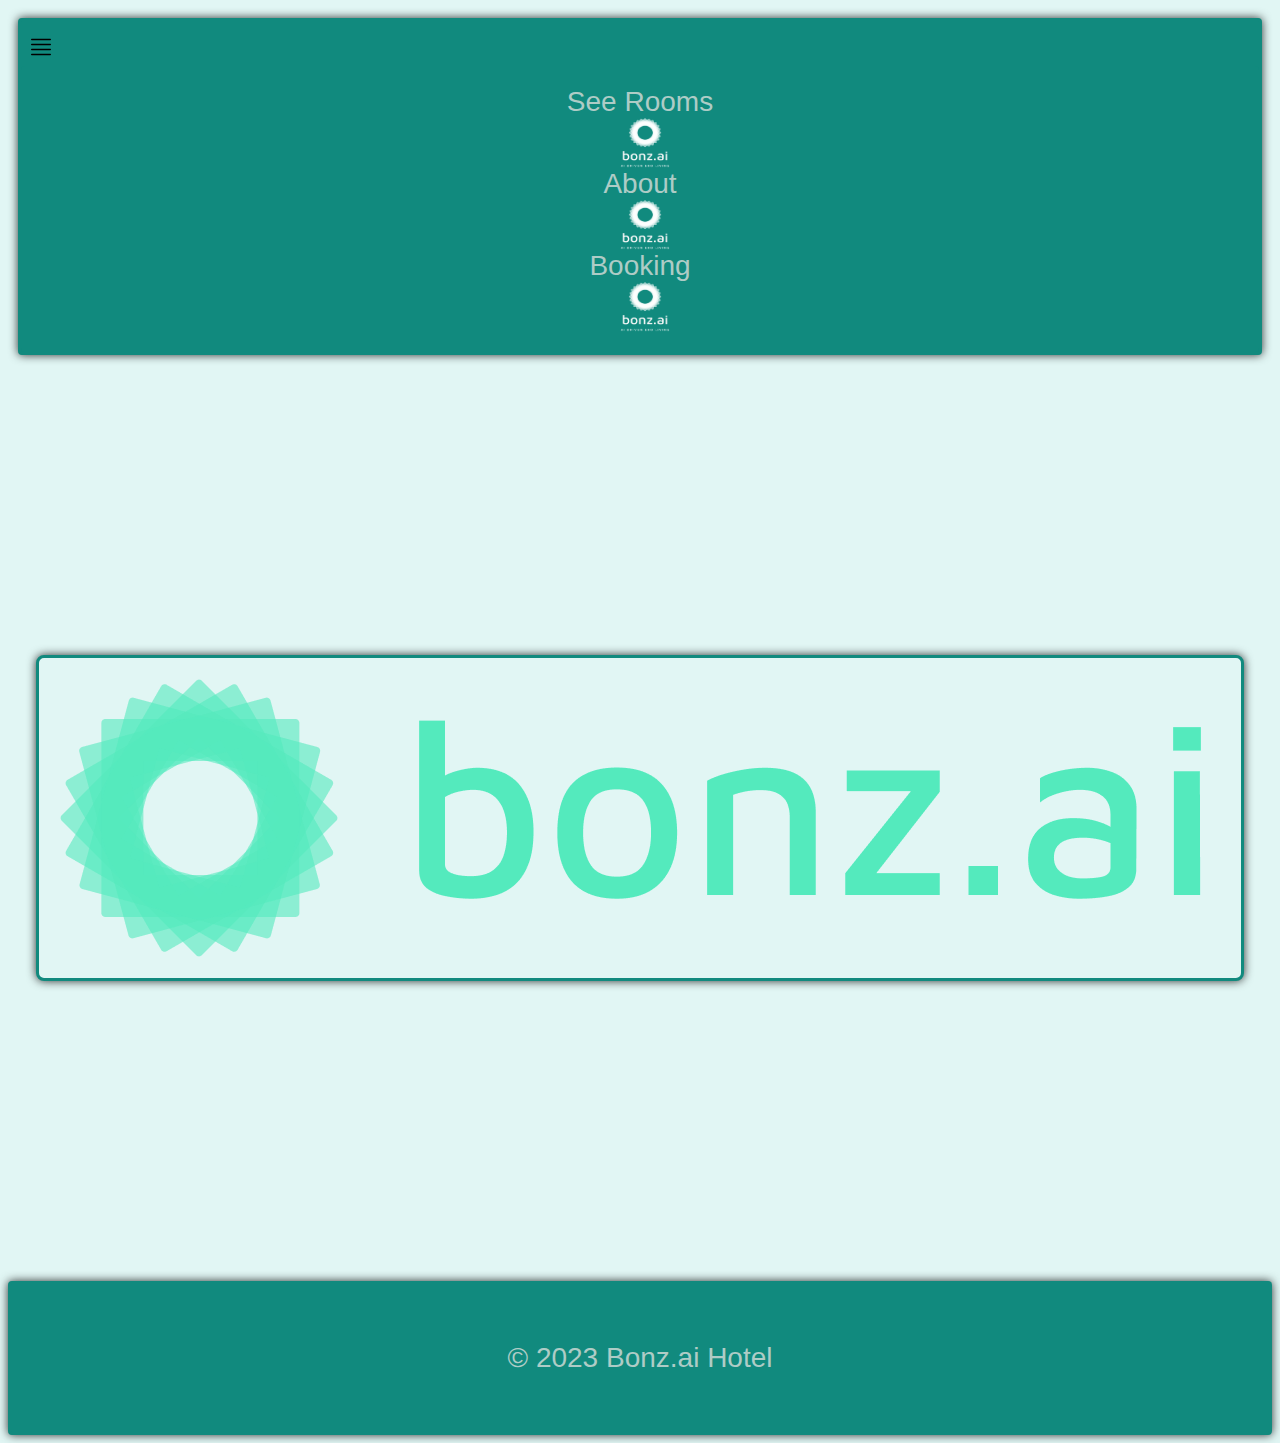
<file: index.html>
<!DOCTYPE html>
<html lang="en">
<head>
    <meta charset="UTF-8">
    <meta name="viewport" content="width=device-width, initial-scale=1.0">
    <title>Bonz.ai Hotel</title>
    <link rel="stylesheet" href="style.css">
</head>
<body>
<section class="home">
    <nav class="homenavigation"> 
        <img src="navicon.svg" class="nav-icon" />
        <header class="homemenu">
        <article class="homemenuitem">
                <a class="homemenuhome" href="home.html">See Rooms</a>
                <img src="bonz.ai-logo-white-portrait-full.png" alt="white-bonzai-logo">
        </article>
        <article class="homemenuitem">
                <a class="homemenuabout" href="about.html">About</a>
                <img src="bonz.ai-logo-white-portrait-full.png" alt="white-bonzai-logo">
        </article>
        <article class="homemenuitem">
                <a class="homemenubook" href="booking.html">Booking</a>
                <img src="bonz.ai-logo-white-portrait-full.png" alt="white-bonzai-logo">
        </article>
    </header>
    </nav>
    <main>
         <img src="bonz.ai-logo-color-landscape.png" alt="logo" class="logo">
    </main>
    <footer class="homefooter">
        <p>&copy; 2023 Bonz.ai Hotel</p>
    </footer>
</section>
</body>
</html>
</file>
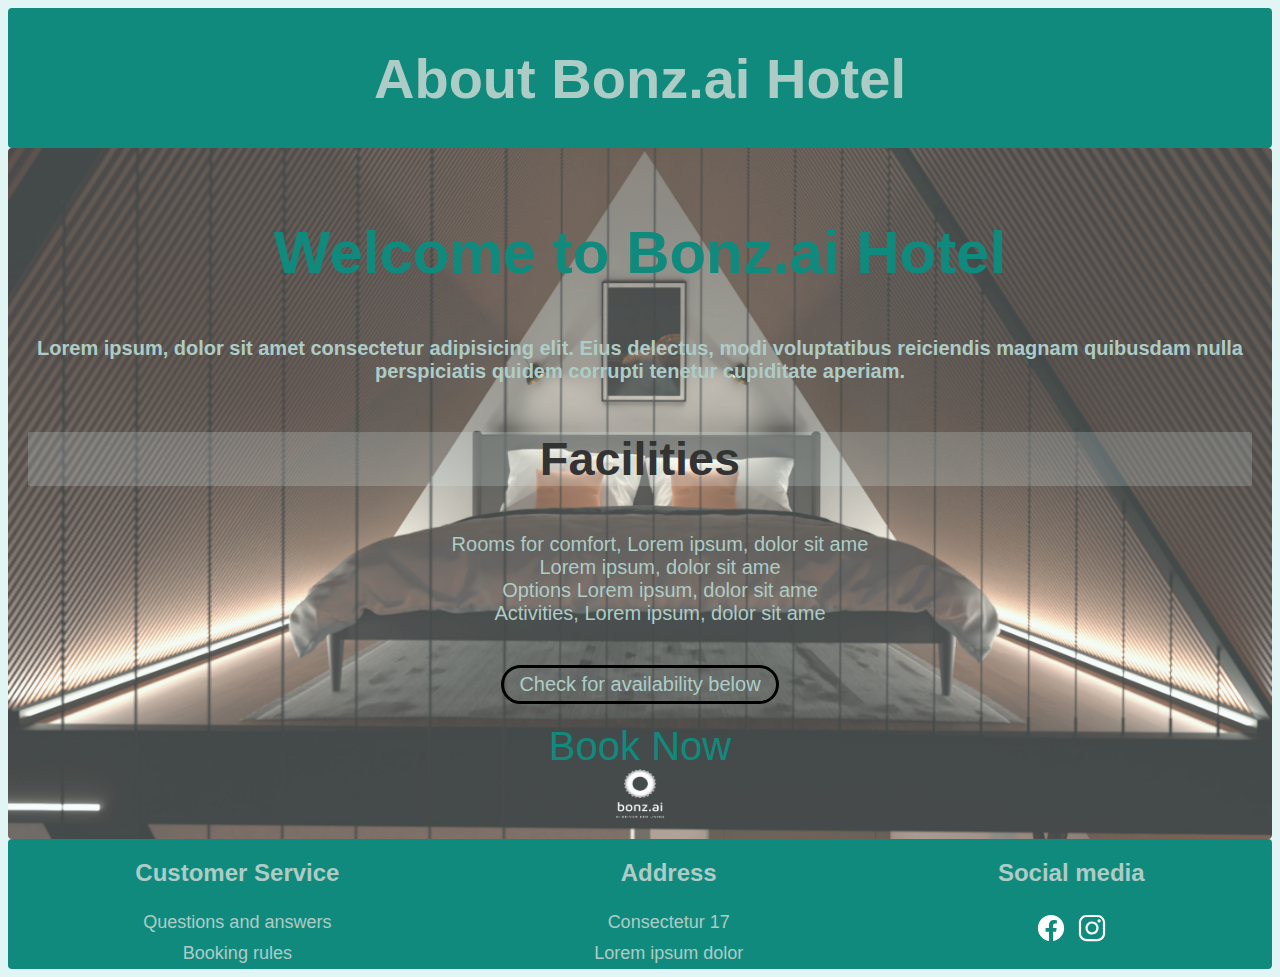
<file: about.html>
<!DOCTYPE html>
<html lang="en">
<head>
    <meta charset="UTF-8">
    <meta name="viewport" content="width=device-width, initial-scale=1.0">
    <title>Bonz.ai Hotel</title>
    <link rel="stylesheet" href="style.css">
</head>
<body>
    <header>
        <h1>About Bonz.ai Hotel</h1>
    </header>
    <section class="about">
        <article class="abouttext">
            <h2>Welcome to Bonz.ai Hotel<h2>
            <p>Lorem ipsum, dolor sit amet consectetur adipisicing elit. Eius delectus, modi voluptatibus reiciendis magnam quibusdam nulla perspiciatis quidem corrupti tenetur cupiditate aperiam.</p>
            <h3>Facilities</h3>
            <ul class="aboutlista">
                <li>Rooms for comfort, Lorem ipsum, dolor sit ame</li>
                <li>Lorem ipsum, dolor sit ame</li>
                <li>Options Lorem ipsum, dolor sit ame</li>
                <li>Activities, Lorem ipsum, dolor sit ame</li>
            </ul>
            <p class="aboutlink">Check for availability below</p>
            <a class="aboutbook" href="booking.html">Book Now
                <img src="bonz.ai-logo-white-portrait-full.png" alt="white-bonzai-logo">
            </a>
        </article>
    </section>
    <footer class="footer">
        <article class="nav">
            <h2>Customer Service</h2>
            <a href="#">Questions and answers</a>
            <a href="#">Booking rules</a>
        </article>
        <article class="address">
            <h2>Address</h2>
            <p>Consectetur 17</p>
            <p>Lorem ipsum dolor</p>
        </article>
        <article class="social-media">
            <h2>Social media</h2>
            <figure>
                <img src="logo-facebook.svg" alt="facebook" />
                <img src="logo-instagram.svg" alt="instagram" />
            </figure>
        </article>
    </footer>
</body>
</html>
</file>
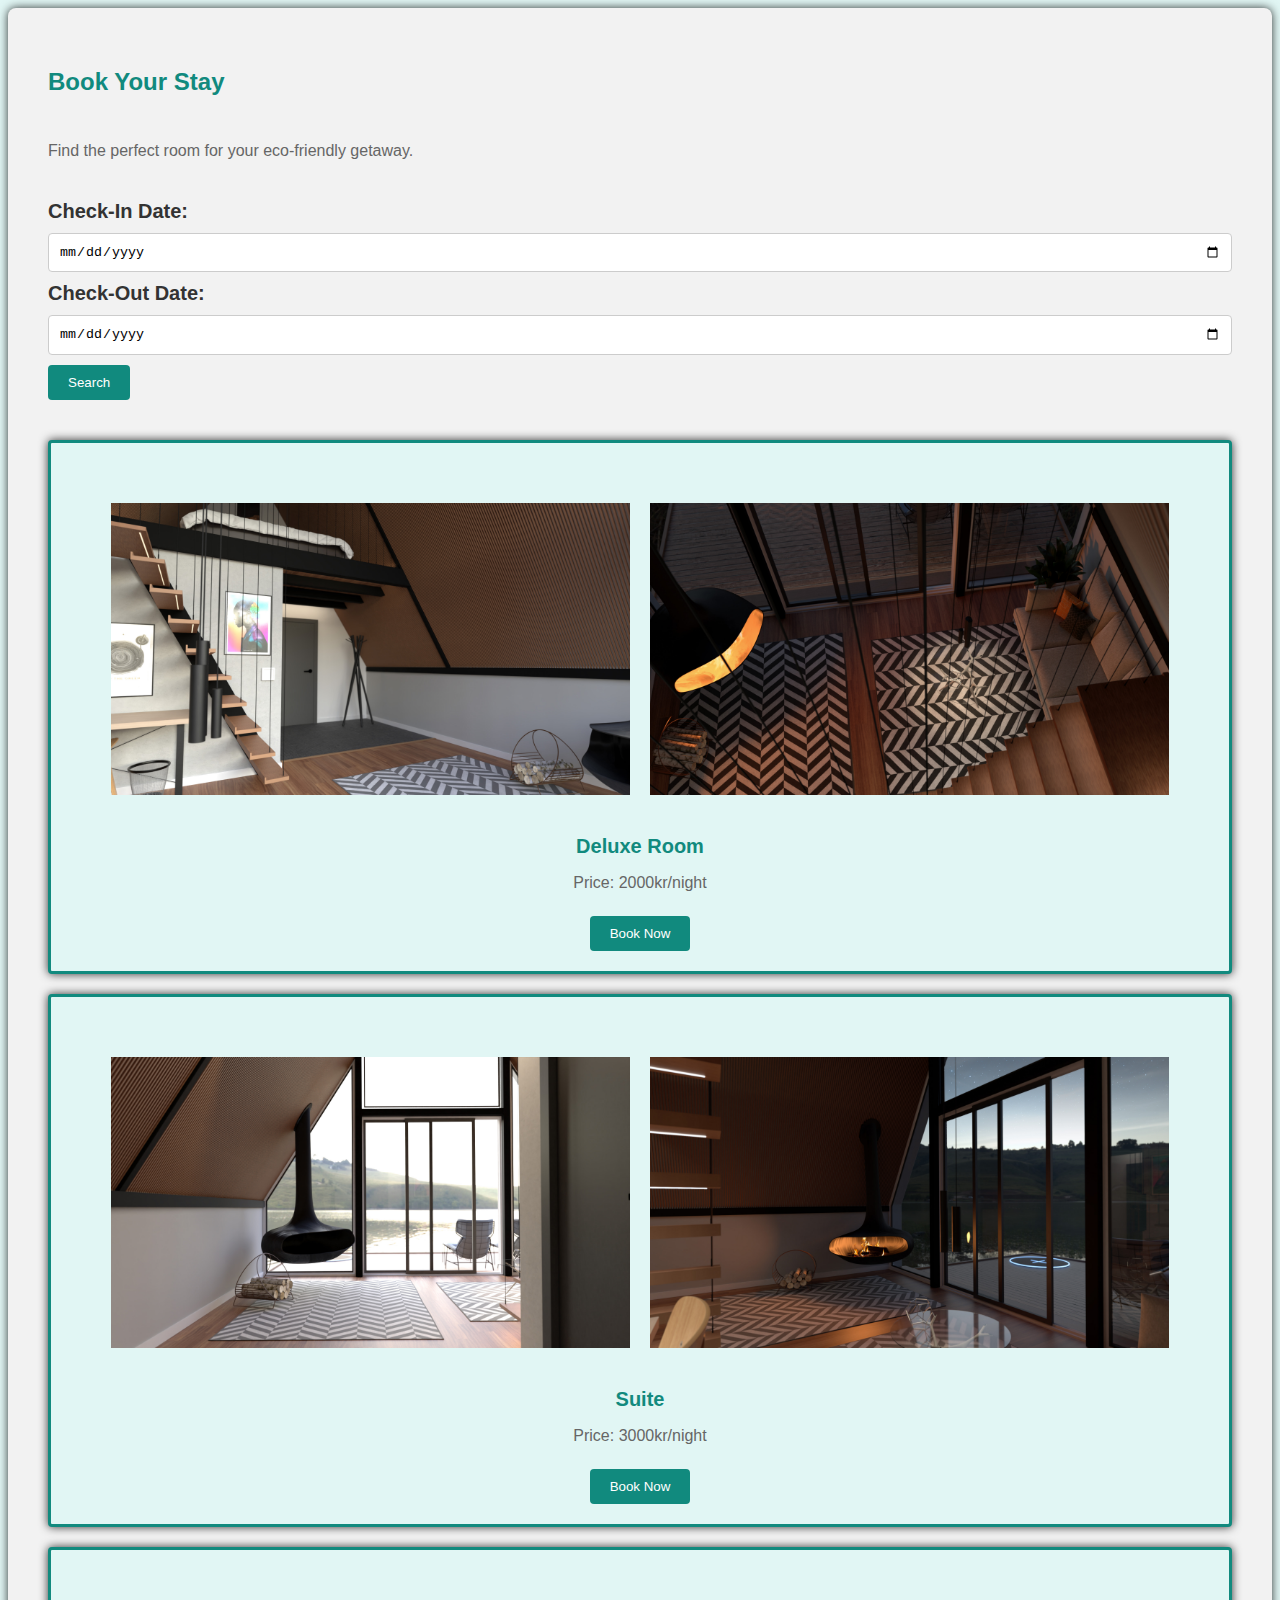
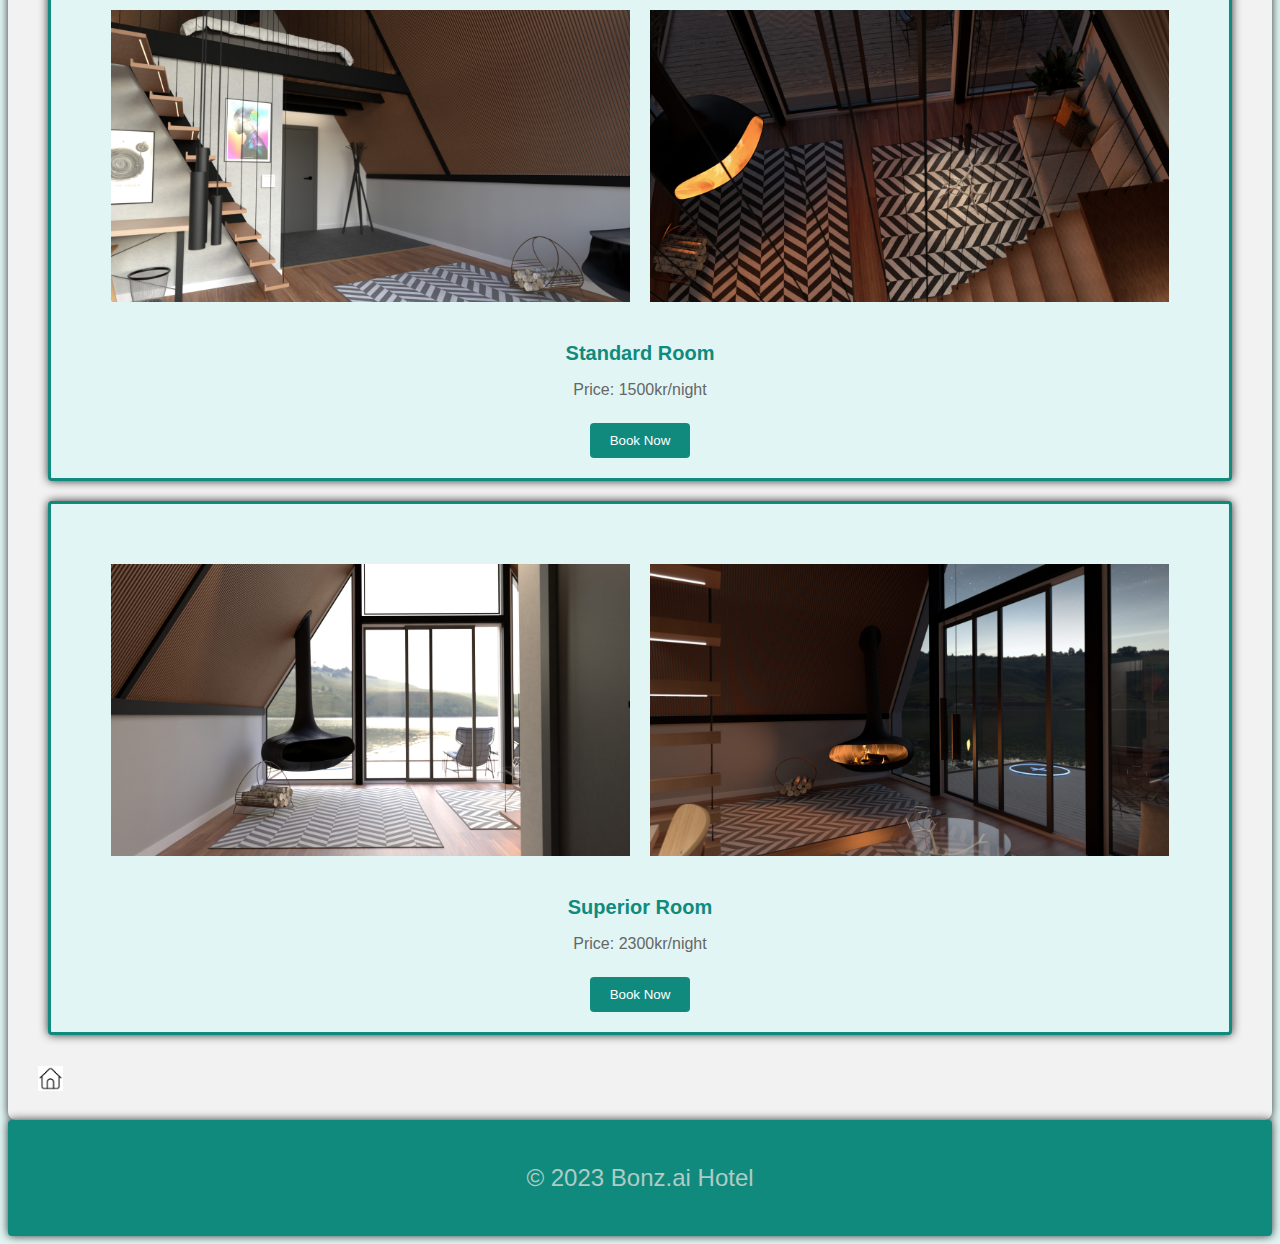
<file: booking.html>
<!DOCTYPE html>
<html lang="en">
<head>
    <meta charset="UTF-8">
    <meta name="viewport" content="width=device-width, initial-scale=1.0">
    <title>Bonz.ai Hotel</title>
    <link rel="stylesheet" href="style.css">
</head>
<body>
    <section class="booking">
        <div class="container">
            <h2>Book Your Stay</h2>
            <p>Find the perfect room for your eco-friendly getaway.</p>
            <form>
                <label for="check-in">Check-In Date:</label>
                <input type="date" id="check-in" name="check-in">
                <label for="check-out">Check-Out Date:</label>
                <input type="date" id="check-out" name="check-out">
                <button type="submit">Search</button>
            </form>
            <section class="search-results">
                <article class="room">
                    <figure class="roomimage">
                        <img src="06-day.jpg" alt="day_image_room_6">
                        <img src="07-night.jpg" alt="night7">
                    </figure>
                    <div class="roomdetails">
                        <h3>Deluxe Room</h3>
                        <p>Price: 2000kr/night</p>
                        <button>Book Now</button>
                    </div>
                </article>
                <article class="room">
                    <figure class="roomimage">
                        <img src="08-day.jpg" alt="day_image_room_8" >
                        <img src="02-night.jpg" alt="night_image_room_2">
                    </figure>
                    <div class="roomdetails">
                        <h3>Suite</h3>
                        <p>Price: 3000kr/night</p>
                        <button>Book Now</button>
                    </div>
                </article>
                <article class="room">
                    <figure class="roomimage">
                        <img src="06-day.jpg" alt="day_image_room_6">
                        <img src="07-night.jpg" alt="night_image_room_7">
                    </figure>
                    <div class="roomdetails">
                        <h3>Standard Room</h3>
                        <p>Price: 1500kr/night</p>
                        <button>Book Now</button>
                    </div>
                </article>
                <article class="room">
                    <figure class="roomimage">
                        <img src="08-day.jpg" alt="day_image_room_8" >
                        <img src="02-night.jpg" alt="night_image_room_2">
                    </figure>
                    <div class="roomdetails">
                        <h3>Superior Room</h3>
                        <p>Price: 2300kr/night</p>
                        <button>Book Now</button>
                    </div>
                </article>
            </section>
        </div>
        <nav>
            <a class="containerhome" href="index.html">
                <img src="images.png" alt="home">
            </a>
        </nav>
    </section>
    
    
<footer class="bookingfooter">
    <p>&copy; 2023 Bonz.ai Hotel</p>
</footer>
</body>
</html>
</file>
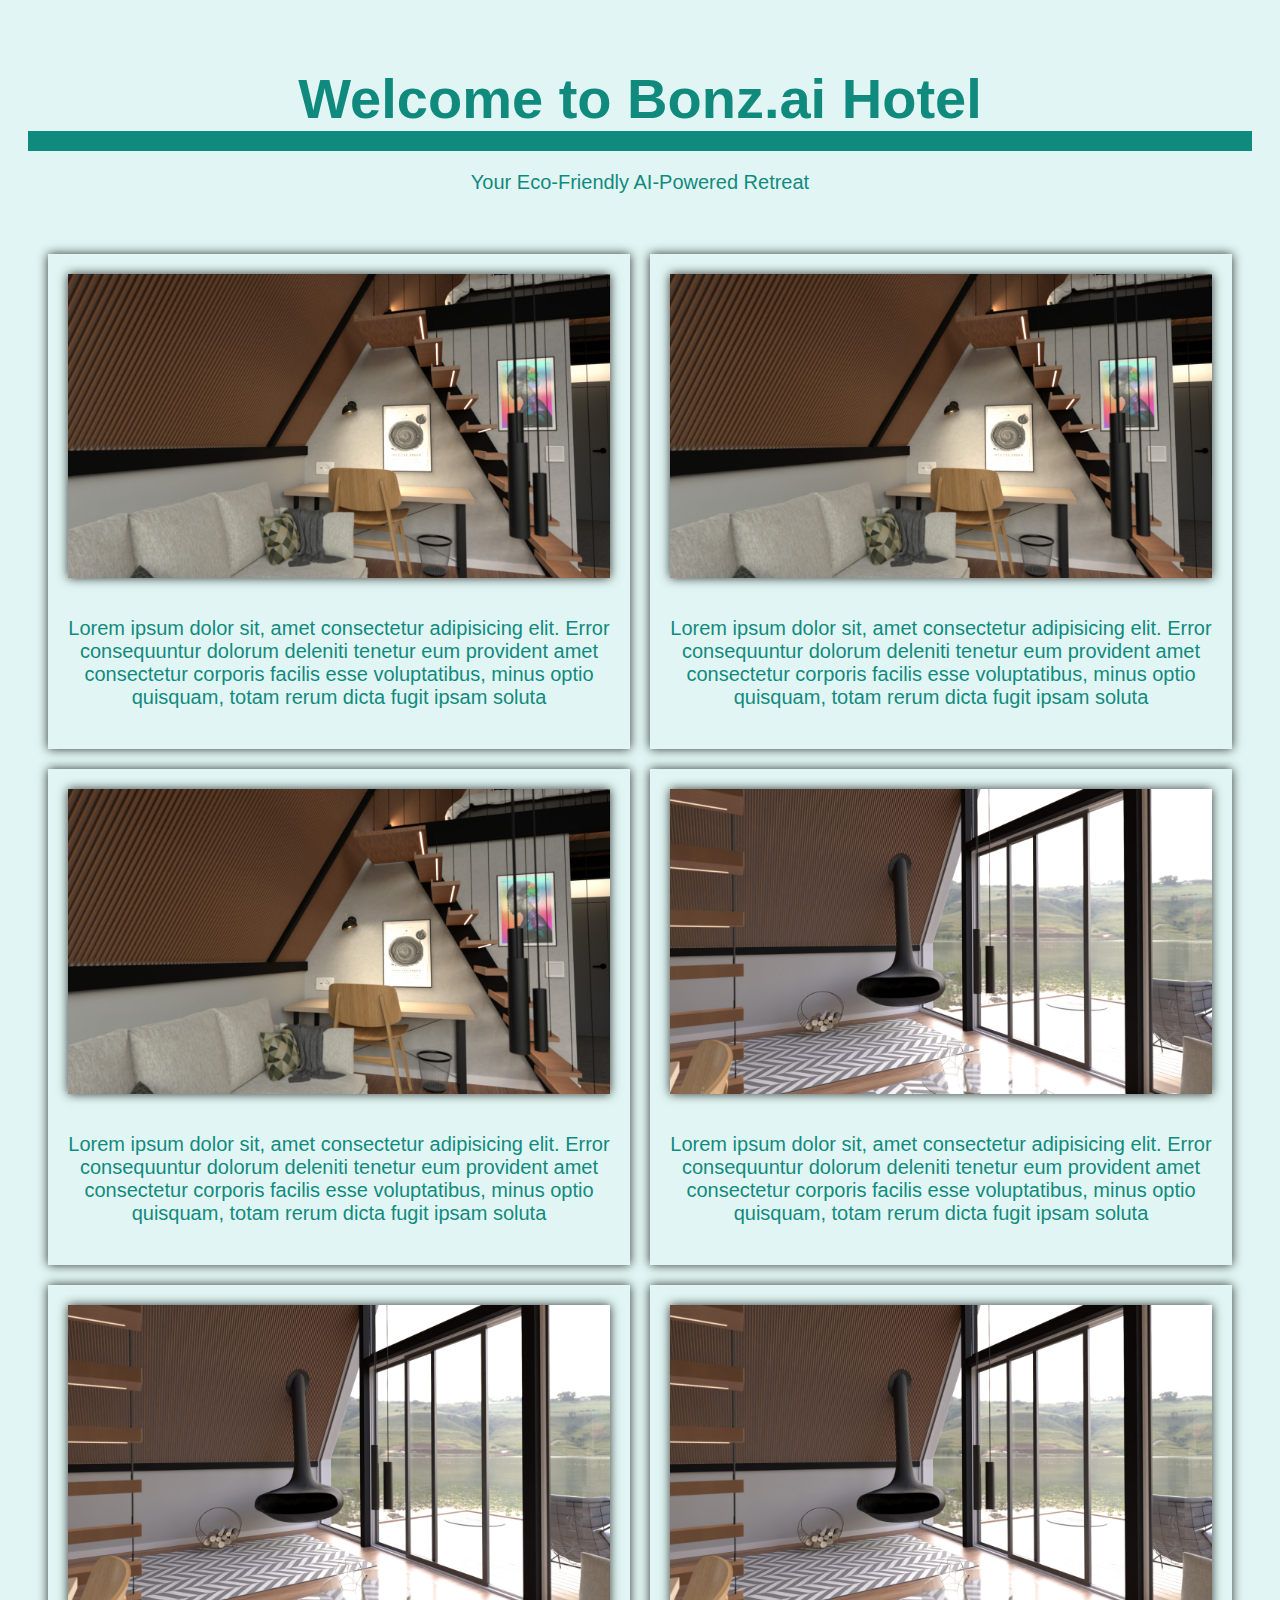
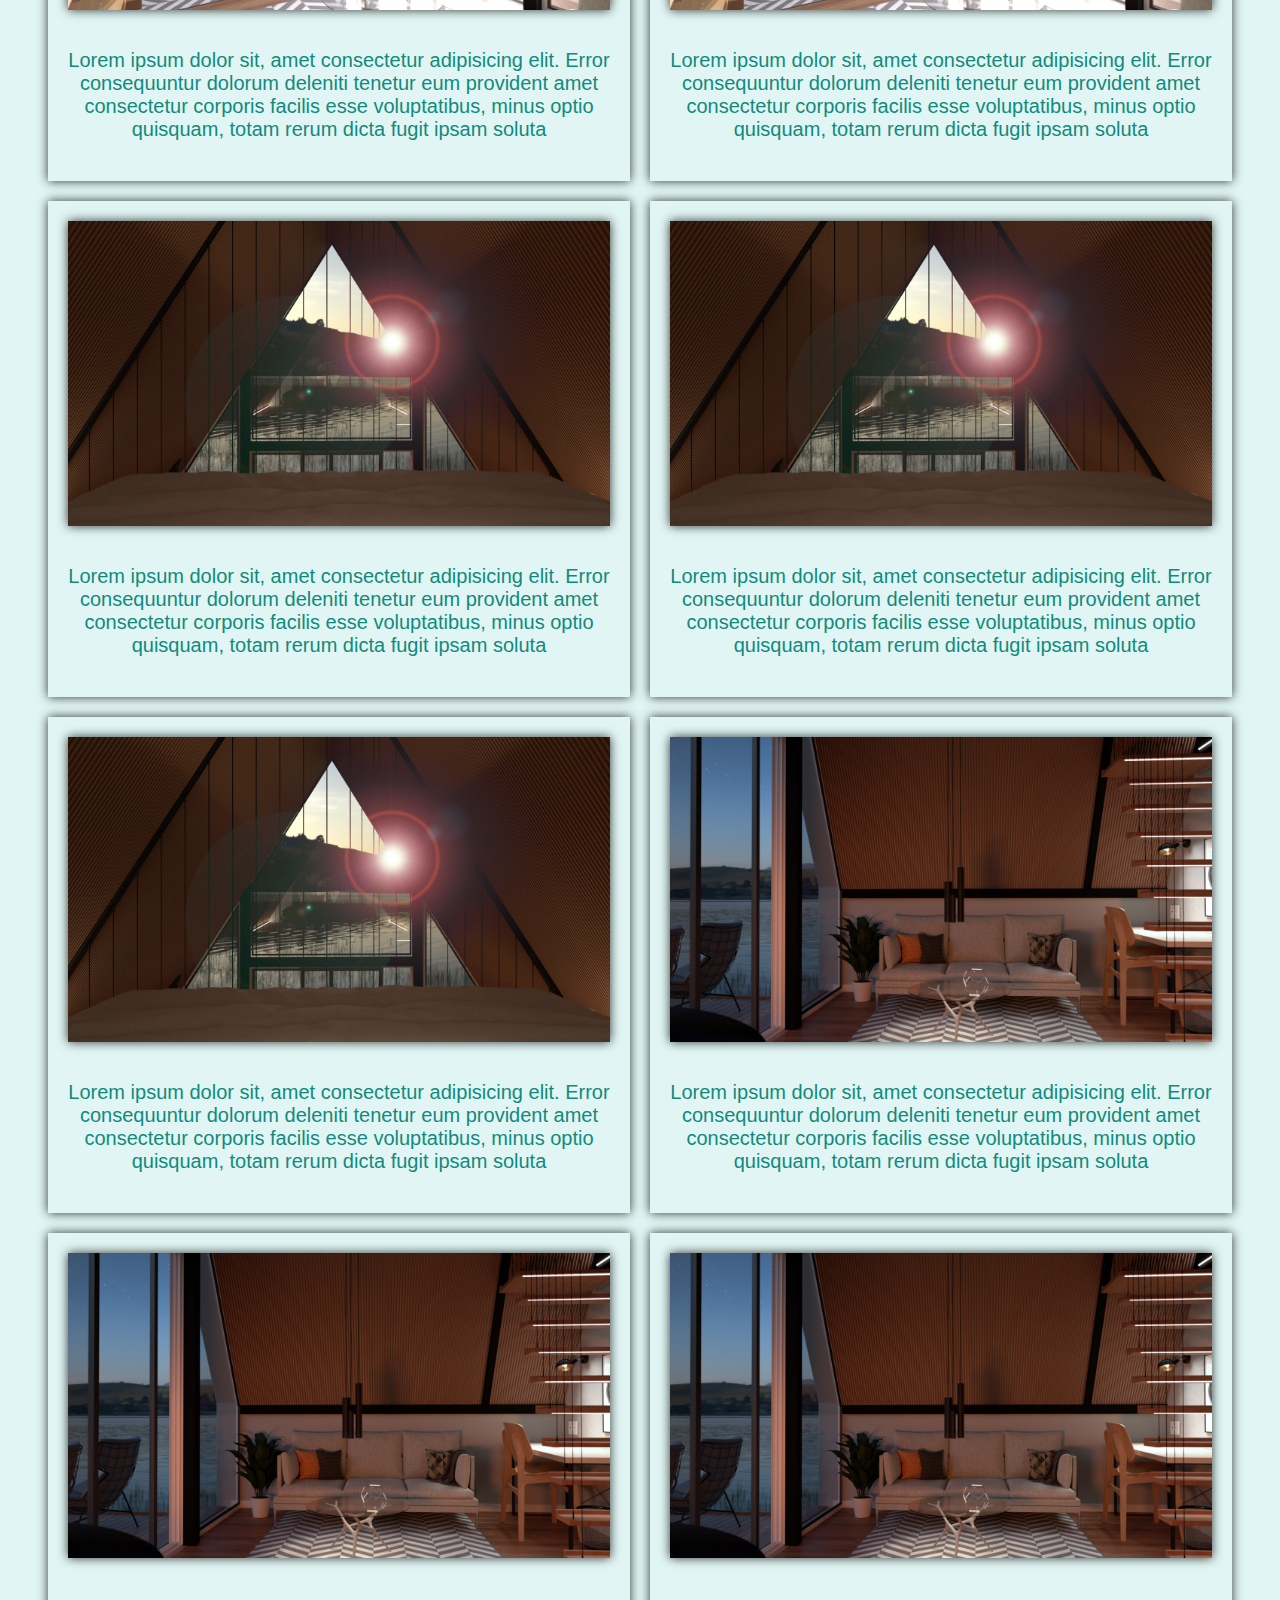
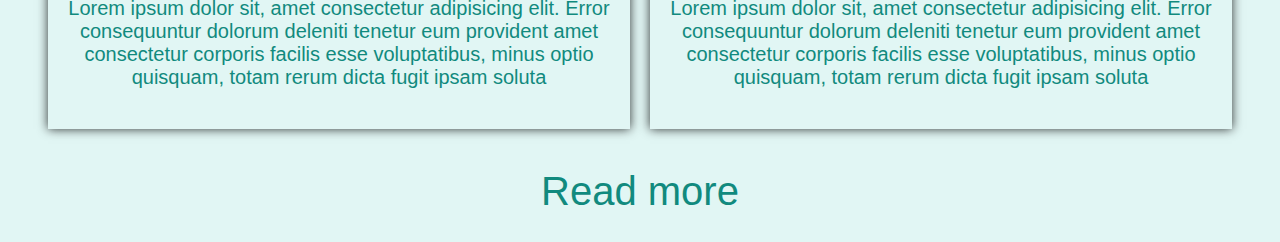
<file: home.html>
<!DOCTYPE html>
<html lang="en">
<head>
    <meta charset="UTF-8">
    <meta name="viewport" content="width=device-width, initial-scale=1.0">
    <title>Bonz.ai Hotel</title> <link rel="stylesheet" href="style.css">
</head>
<body>
    <section class="hotel">
        <header class="hotelheader">
            <h1>Welcome to Bonz.ai Hotel</h1>
            <p>Your Eco-Friendly AI-Powered Retreat</p>
        </header>
        <main class="hotelmain">
            <div class="hotelfotos">
                <img src="01-day.jpg" alt="day_image_room_1">
                <p>Lorem ipsum dolor sit, amet consectetur adipisicing elit. Error consequuntur dolorum deleniti tenetur eum provident amet consectetur corporis facilis esse voluptatibus, minus optio quisquam, totam rerum dicta fugit ipsam soluta</p>
            </div>
            <div class="hotelfotos">
                <img src="01-day.jpg" alt="day_image_room_1">
                <p>Lorem ipsum dolor sit, amet consectetur adipisicing elit. Error consequuntur dolorum deleniti tenetur eum provident amet consectetur corporis facilis esse voluptatibus, minus optio quisquam, totam rerum dicta fugit ipsam soluta</p>
            </div>
            <div class="hotelfotos">
                <img src="01-day.jpg" alt="day_image_room_1">
                <p>Lorem ipsum dolor sit, amet consectetur adipisicing elit. Error consequuntur dolorum deleniti tenetur eum provident amet consectetur corporis facilis esse voluptatibus, minus optio quisquam, totam rerum dicta fugit ipsam soluta</p>
            </div>
            <div class="hotelfotos">
                <img src="02-day.jpg" alt="day_image_room_2">
                <p>Lorem ipsum dolor sit, amet consectetur adipisicing elit. Error consequuntur dolorum deleniti tenetur eum provident amet consectetur corporis facilis esse voluptatibus, minus optio quisquam, totam rerum dicta fugit ipsam soluta</p>
            </div>
            <div class="hotelfotos">
                <img src="02-day.jpg" alt="day_image_room_2">
                <p>Lorem ipsum dolor sit, amet consectetur adipisicing elit. Error consequuntur dolorum deleniti tenetur eum provident amet consectetur corporis facilis esse voluptatibus, minus optio quisquam, totam rerum dicta fugit ipsam soluta</p>
            </div>
            <div class="hotelfotos">
                <img src="02-day.jpg" alt="day_image_room_2">
                <p>Lorem ipsum dolor sit, amet consectetur adipisicing elit. Error consequuntur dolorum deleniti tenetur eum provident amet consectetur corporis facilis esse voluptatibus, minus optio quisquam, totam rerum dicta fugit ipsam soluta</p>
            </div>
            <div class="hotelfotos">
                <img src="03-night.jpg" alt="night_image_room_3">
                <p>Lorem ipsum dolor sit, amet consectetur adipisicing elit. Error consequuntur dolorum deleniti tenetur eum provident amet consectetur corporis facilis esse voluptatibus, minus optio quisquam, totam rerum dicta fugit ipsam soluta</p>
            </div>
            <div class="hotelfotos">
                <img src="03-night.jpg" alt="night_image_room_3">
                <p>Lorem ipsum dolor sit, amet consectetur adipisicing elit. Error consequuntur dolorum deleniti tenetur eum provident amet consectetur corporis facilis esse voluptatibus, minus optio quisquam, totam rerum dicta fugit ipsam soluta</p>
            </div>
            <div class="hotelfotos">
                <img src="03-night.jpg" alt="night_image_room_3">
                <p>Lorem ipsum dolor sit, amet consectetur adipisicing elit. Error consequuntur dolorum deleniti tenetur eum provident amet consectetur corporis facilis esse voluptatibus, minus optio quisquam, totam rerum dicta fugit ipsam soluta</p>
            </div>
            <div class="hotelfotos">
                <img src="05-night.jpg" alt="night_image_room_5">
                <p>Lorem ipsum dolor sit, amet consectetur adipisicing elit. Error consequuntur dolorum deleniti tenetur eum provident amet consectetur corporis facilis esse voluptatibus, minus optio quisquam, totam rerum dicta fugit ipsam soluta</p>
            </div>
            <div class="hotelfotos">
                <img src="05-night.jpg" alt="night_image_room_5">
                <p>Lorem ipsum dolor sit, amet consectetur adipisicing elit. Error consequuntur dolorum deleniti tenetur eum provident amet consectetur corporis facilis esse voluptatibus, minus optio quisquam, totam rerum dicta fugit ipsam soluta</p>
            </div>
            <div class="hotelfotos">
                <img src="05-night.jpg" alt="night_image_room_5">
                <p>Lorem ipsum dolor sit, amet consectetur adipisicing elit. Error consequuntur dolorum deleniti tenetur eum provident amet consectetur corporis facilis esse voluptatibus, minus optio quisquam, totam rerum dicta fugit ipsam soluta</p>
            </div>
        </main>
        <figcaption>
                <a class="fotosabout" href="about.html">Read more</a>
        </figcaption>
    </section>
</body>
</html>
</file>
<file: style.css>
/*///////////////////////indexhtml//////////////////////*/
body {
    height: 100%;
    background-color: #e1f6f4; 
    font-family: 'Josefin Sans', sans-serif;
    display: flex;
    font-size: 40px;
    flex-direction: column;
    justify-content: space-between;
}

.homenavigation {
    margin-top: 10px;
    margin-left: 10px;
    margin-right: 10px;
    background-color: #118a7e; 
    border: solid #118a7e; 
    border-radius: 4px;
    box-shadow: 0 0 10px rgba(0, 0, 0, 0.8);
}
.nav-icon{
    margin-left: 10px;
    width: 20px;
    height: 20px;
}

.homemenu {
    background-color: #118a7e; 
    text-align: center;
    padding: 20px;
  
}

.homemenuitem{
    display: flex;
    align-items: center; 
    flex-direction: column;
}

.homemenuitem a {
    text-decoration: none;
    color:#aeccc6; 
    margin: 0 10px;
}

.homemenu img {
    width: 50px;
    height:50px;
    margin-left: 10px;
}

.logo {
    display: block;
    margin: 300px auto;
    max-width: 100%;
    height: auto;
    background-color: #e1f6f4;  
    border-radius: 8px;
    padding: 20px;
    border: solid #118a7e; 
    box-shadow: 0 0 10px rgba(0, 0, 0, 0.8);
}

.homefooter {
    background-color: #118a7e; 
    font-size: 28px;
    text-align: center;
    padding: 30px;
    color: #aeccc6; 
    border: solid #118a7e; 
    border-radius: 4px;
    box-shadow: 0 0 10px rgba(0, 0, 0, 0.8);
}
/*///////////////////////homehtml//////////////////////*/
.hotel {
    background-color: #e1f6f4; 
    padding: 20px;
    text-align: center;
}

.hotelheader h1 {
    margin-bottom: 10px;
    color: #118a7e;
    background-color: #e1f6f4; 
}

.hotelheader p {
    color: #118a7e;
    background-color: #e1f6f4;
    padding: 20px;
    font-size: 20px;
}

.hotelmain {
    display: grid;
    grid-template-columns: 1fr 1fr;
    gap: 20px;
    justify-content: center;
    align-items:flex-start; 
    padding: 20px;
}

.hotelfotos {
    text-align: center; /* Center text within each image container */
    background-color: #e1f6f4;
    box-shadow: 0px 0px 10px rgba(0, 0, 0, 0.8);
    padding: 20px;
}

.hotelfotos img{
    max-width: 100%;
    height: auto;
    margin-bottom: 10px;
    box-shadow: 0px 0px 10px rgba(0, 0, 0, 0.8);
}
.hotelfotos p {
    font-size: 20px;
    color: #118a7e;
   
}

figcaption {
    text-align: center;
    margin-top: 20px;
}

.fotosabout{
    color: #118a7e;
    text-decoration: none;
   
}

/*///////////////////////abouthtml//////////////////////*/
header {
    text-align: center;
    padding: 0px;
    color: #aeccc6;
    background-color:  #118a7e;
    font-size: 28px;
    border-radius: 4px;
}

 .about {
    display: grid;
    background-image: url('04-night.jpg');
    background-size: cover;
    background-position: center;
    grid-template-columns: repeat(auto-fit, minmax(300px, 1fr));
    text-align: center;
    border-radius: 4px;
}

.about .abouttext {
    background-color: rgba(225, 246, 244, 0.3);
    padding: 20px; 
    background-size: cover;
    background-position: center center;
}

.about .abouttext h2{
    color: #118a7e;
}
.about .abouttext h3 {
    
    color:#333333;
    border-radius: 2px;
    background-color: rgba(225, 246, 244, 0.2);
}

.about .abouttext p {
    font-size: 20px;
    color: #aeccc6;
}

.aboutlista {
    font-size: 20px;
    color: #aeccc6;
    list-style: none;
}

.aboutlink {
    color: #118a7e;
    border: solid black;
    border-radius: 20px;
    display: inline-block; 
    padding: 5px 15px; 
    text-decoration: none;
    font-size: 18px;
 }

.aboutbook {
    color: #118a7e;
    text-decoration: none;
    display: flex;
    flex-direction:column;
    align-items: center;
}

.aboutbook img {
    width: 50px;
    height: 50px;
}

.footer {
    background-color: #118a7e;
    color: #aeccc6;
    display: flex;
    justify-content: space-around;
    border-radius: 4px;
}

.footer article {
    display: flex;
    flex-direction:column;
    align-items: center;
}

.footer h2 {
    font-size: 24px;
}

.footer a {
    text-decoration: none;
    color: #aeccc6;
    margin: 5px 0;
    font-size: 18px;
}

.footer .address p {
    margin: 5px 0;
    font-size: 18px;
}

.footer img {
    width: 30px;
    height: 30px;
}

.footer .social-media figure {
    margin: 0;
}

/*///////////////////////bookinghtml//////////////////////*/
.booking {
    background-color: #f2f2f2;
    border-radius: 8px;
    padding: 20px;
    box-shadow: 0 0 10px rgba(0, 0, 0, 0.8);
}

.container {
    display: grid;
    grid-template-columns: repeat(auto-fit, minmax(50%, 1fr));
    max-width: 1200px;
    margin: 0 auto;
    padding: 20px;
    gap :20px;
}

.containerhome{
    grid-column: 2 / -1; 
    grid-row: 1; 
    text-align: right; 
    margin: 10px; 
}
.containerhome img{
    width:25px;
    height:auto;
}

.container h2 {
    font-size: 24px;
    margin-bottom: 10px;
    color: #118a7e;
}

.container p {
    font-size: 16px;
    color: #666666;
    margin-bottom: 20px;
}

form {
    display: flex;
    flex-wrap: wrap;
    margin-bottom: 20px;
}

label {
    font-size: 20px;
    font-weight: bold;
    width: 100%;
    margin-bottom: 10px;
    color:#333333;
}

input[type="date"] {
    width: 100%;
    padding: 10px;
    border: 1px solid #ccc;
    border-radius: 4px;
    margin-bottom: 10px;
}

button[type="submit"] {
    background-color: #118a7e;
    color: #fff;
    padding: 10px 20px;
    border: none;
    border-radius: 4px;
    cursor: pointer;
    transition: background-color 1s;
}

button[type="submit"]:hover {
    background-color:  #76f3e6; 
}

.search-results {
    display:grid;
    grid-template-columns: repeat(auto-fit, minmax(50%,1fr));
    gap:20px;
}

.room {
    border: solid #118a7e; 
    box-shadow: 0 0 10px rgba(0, 0, 0, 0.8);
    background-color: #e1f6f4;
    border-radius: 4px;
    padding: 20px;
}

.roomimage {
    display: grid;
    grid-template-columns:repeat(2,1fr);
    gap:20px;
    margin: bottom 10px;
}

.roomimage img {
   max-width: 100%;
}

.roomdetails {
    text-align: center;
}

.roomdetails h3 {
    font-size: 20px;
    margin-bottom: 10px;
    color: #118a7e;
}

.roomdetails p {
    font-size: 16px;
    margin-bottom: 10px;
}

.roomdetails button {
    background-color:  #118a7e;
    color: #fff;
    padding: 10px 20px;
    border: none;
    border-radius: 4px;
    cursor: pointer;
    transition: background-color 1s;
}

button:hover {
    background-color: #76f3e6; 
}

.bookingfooter {
    font-size: 24px;
    text-align: center;
    background-color: #118a7e;
    color: #aeccc6;
    padding: 10px 0;
    border-radius: 4px;
    padding: 20px;
    box-shadow: 0 0 10px rgba(0, 0, 0, 0.8);
}

@media (max-width: 768px) {
/*///////////////////////indexhtml//////////////////////*/
    .homemenu {
        flex-direction: column;
    }
    .homemenu a {
        margin: 10px;
    }
    .logo{
        width: 90%;
    }
/*///////////////////////homehtml//////////////////////*/
   
.hotelmain {
    grid-template-columns: 1fr; 
}

.hotelfotos {
    margin-bottom: 20px;
}
.fotosabout{
    font-size: 24px;
    font-weight: bold;
    font-style: italic;
    border: solid black;
    border-radius: 20px;
    padding: 5px 15px;
}
/*///////////////////////abouthtml//////////////////////*/
    .about {
        grid-template-columns: 1fr;
    }
    .aboutbook{
        font-weight: bold;
        font-style: italic;
    }
    .footer{
        flex-direction: column;
    }
/*///////////////////////bookinghtml//////////////////////*/
    .search-results {
        grid-template-columns: 1fr;
    }

    .room {
        flex-basis: 100%;
        margin-bottom: 20px;
    }

    .roomimage{
        display:block;
    }

    .roomimage img {
        max-width: 100%;
        margin-bottom: 10px;
    }
    
}
</file>
